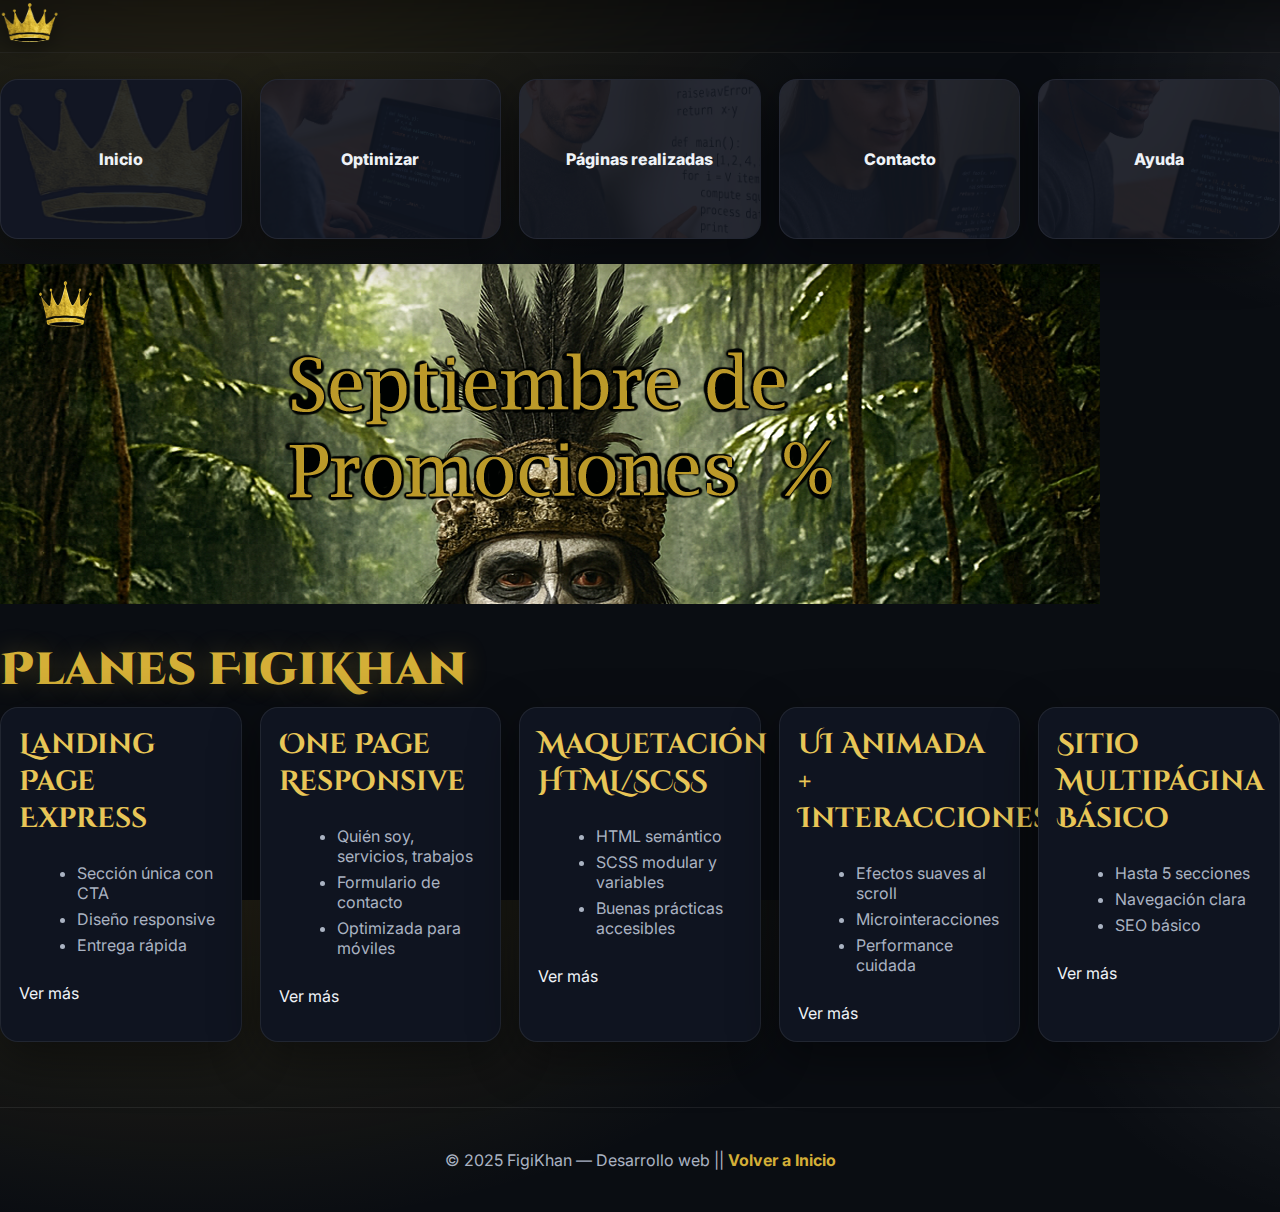
<file: index.html>
<!DOCTYPE html> 
<html lang="es">
<head>
  <meta charset="utf-8" />
  <meta name="viewport" content="width=device-width, initial-scale=1" />
  <title>Mi Sitio</title>
  <link rel="stylesheet" href="./estilos.css">
</head>
<body>
  <!-- Header -->
  <header class="site-header">
    <img src="./imagenes/logopng.png" alt="Logo" class="logo">
  </header> 

  <!-- Main -->
  <main class="main-container">
    <!-- Enlaces tipo tarjetas con imagen -->
    <section class="grid-enlaces">
      <a href="./index.html" class="enlace">
        <span>Inicio</span>
        <img src="./imagenes/logopng.png" alt="Imagen 1" class="img-hover">
      </a>
      <a href="./archivos/mejoras.html" class="enlace">
        <span>Optimizar</span>
        <img src="./imagenes/enlace2.png" alt="Imagen 2" class="img-hover">
      </a>
      <a href="./archivos/pagrealizadas.html" class="enlace">
        <span>Páginas realizadas</span>
        <img src="./imagenes/enlace3.png" alt="Imagen 3" class="img-hover">
      </a>
      <a href="./archivos/contactos.html" class="enlace">
        <span>Contacto</span>
        <img src="./imagenes/enlace4.png" alt="Imagen 4" class="img-hover">
      </a>
      <a href="./archivos/ayuda.html" class="enlace">
        <span>Ayuda</span>
        <img src="./imagenes/enlace5.png" alt="Imagen 5" class="img-hover">
      </a>
    </section>

    <!-- Imagen publicitaria -->
    <div class="promo">
      <img src="./imagenes/publicidad1.png" alt="Promoción Septiembre" class="promo-img">
    </div>

    <!-- PLANES (tarjetas con botón "Ver más") -->
    <section class="planes">
      <h2 class="planes-title">Planes FigiKhan</h2>
      <div class="planes-grid">
        <article class="plan-card">
          <h3>Landing Page Express</h3>
          <ul>
            <li>Sección única con CTA</li>
            <li>Diseño responsive</li>
            <li>Entrega rápida</li>
          </ul>
          <a href="./archivos/pagrealizadas.html" class="btn-vermas">Ver más</a>
        </article>

        <article class="plan-card">
          <h3>One Page Responsive</h3>
          <ul>
            <li>Quién soy, servicios, trabajos</li>
            <li>Formulario de contacto</li>
            <li>Optimizada para móviles</li>
          </ul>
          <a href="./archivos/pagrealizadas.html" class="btn-vermas">Ver más</a>
        </article>

        <article class="plan-card">
          <h3>Maquetación HTML/SCSS</h3>
          <ul>
            <li>HTML semántico</li>
            <li>SCSS modular y variables</li>
            <li>Buenas prácticas accesibles</li>
          </ul>
          <a href="./archivos/pagrealizadas.html" class="btn-vermas">Ver más</a>
        </article>

        <article class="plan-card">
          <h3>UI Animada + Interacciones</h3>
          <ul>
            <li>Efectos suaves al scroll</li>
            <li>Microinteracciones</li>
            <li>Performance cuidada</li>
          </ul>
          <a href="./archivos/pagrealizadas.html" class="btn-vermas">Ver más</a>
        </article>

        <article class="plan-card">
          <h3>Sitio Multipágina Básico</h3>
          <ul>
            <li>Hasta 5 secciones</li>
            <li>Navegación clara</li>
            <li>SEO básico</li>
          </ul>
          <a href="./archivos/pagrealizadas.html" class="btn-vermas">Ver más</a>
        </article>
      </div>
    </section>
  </main>
  
  <footer class="site-footer">
    <p>© 2025 FigiKhan — Desarrollo web || 
       <a href="./index.html" class="volver a Inicio">Volver a Inicio</a>
    </p>
  </footer>
</body>
</html>
</file>
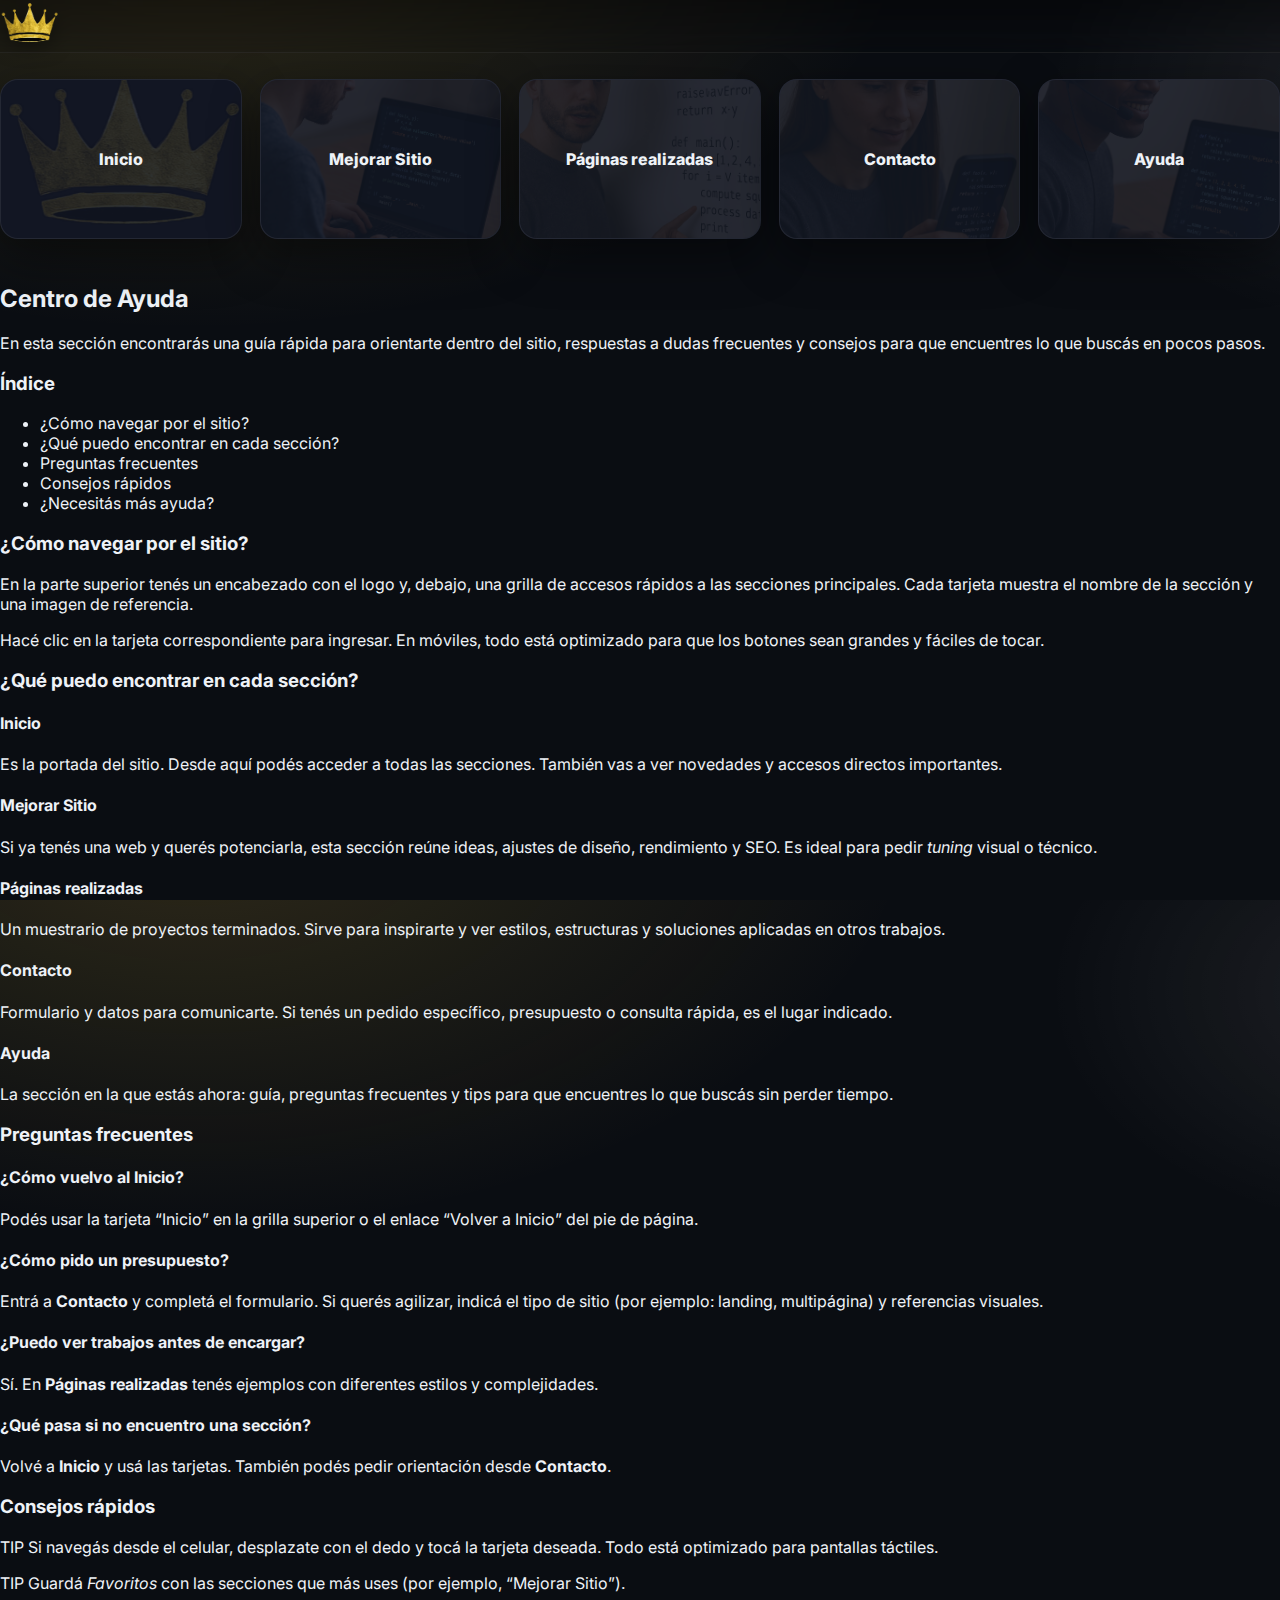
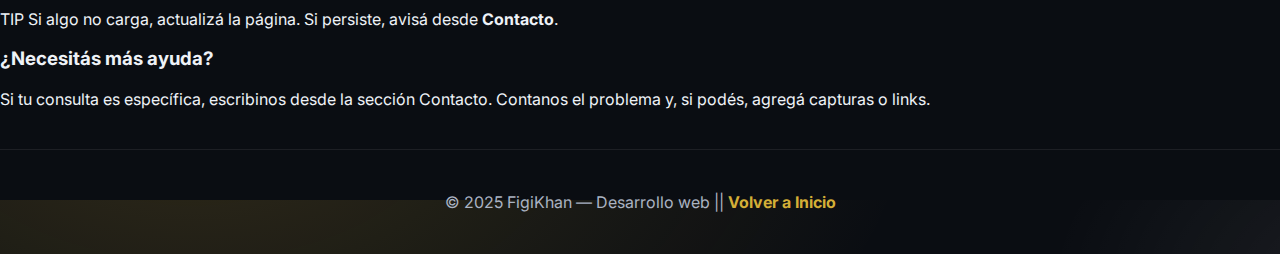
<file: archivos/ayuda.html>
<!DOCTYPE html>
<html lang="es">
<head>
  <meta charset="utf-8" />
  <meta name="viewport" content="width=device-width, initial-scale=1" />
  <title>Mi Sitio - Ayuda</title>
  <link rel="stylesheet" href="/estilos.css">
</head>
<body>
  <!-- Header -->
  <header class="site-header">
    <img src="/imagenes/logopng.png" alt="Logo" class="logo">
  </header>

  <!-- Main -->
  <main class="main-container">
    <!-- Enlaces tipo tarjetas con imagen -->
    <section class="grid-enlaces">
      <a href="/index.html" class="enlace">
        <span>Inicio</span>
        <img src="/imagenes/logopng.png" alt="Imagen 1" class="img-hover">
      </a>
      <a href="/archivos/mejoras.html" class="enlace">
        <span>Mejorar Sitio</span>
        <img src="/imagenes/enlace2.png" alt="Imagen 2" class="img-hover">
      </a>
      <a href="/archivos/pagrealizadas.html" class="enlace">
        <span>Páginas realizadas</span>
        <img src="/imagenes/enlace3.png" alt="Imagen 3" class="img-hover">
      </a>
      <a href="/archivos/contactos.html" class="enlace">
        <span>Contacto</span>
        <img src="/imagenes/enlace4.png" alt="Imagen 4" class="img-hover">
      </a>
      <a href="/archivos/ayuda.html" class="enlace active">
        <span>Ayuda</span>
        <img src="/imagenes/enlace5.png" alt="Imagen 5" class="img-hover">
      </a>
    </section>

    <!-- Sección de Ayuda -->
    <section class="ayuda">
      <header class="ayuda-header">
        <h2>Centro de Ayuda</h2>
        <p>En esta sección encontrarás una guía rápida para orientarte dentro del sitio, respuestas a dudas frecuentes y consejos para que encuentres lo que buscás en pocos pasos.</p>
      </header>

      <!-- Índice -->
      <nav class="toc" aria-label="Índice de ayuda">
        <h3>Índice</h3>
        <ul>
          <li><a href="#como-navegar">¿Cómo navegar por el sitio?</a></li>
          <li><a href="#que-encontrar">¿Qué puedo encontrar en cada sección?</a></li>
          <li><a href="#preguntas-frecuentes">Preguntas frecuentes</a></li>
          <li><a href="#consejos-rapidos">Consejos rápidos</a></li>
          <li><a href="#necesitas-mas-ayuda">¿Necesitás más ayuda?</a></li>
        </ul>
      </nav>

      <article id="como-navegar" class="ayuda-bloque">
        <h3>¿Cómo navegar por el sitio?</h3>
        <p>En la parte superior tenés un encabezado con el logo y, debajo, una grilla de accesos rápidos a las secciones principales. Cada tarjeta muestra el nombre de la sección y una imagen de referencia.</p>
        <p>Hacé clic en la tarjeta correspondiente para ingresar. En móviles, todo está optimizado para que los botones sean grandes y fáciles de tocar.</p>
      </article>

      <article id="que-encontrar" class="ayuda-bloque">
        <h3>¿Qué puedo encontrar en cada sección?</h3>

        <h4>Inicio</h4>
        <p>Es la portada del sitio. Desde aquí podés acceder a todas las secciones. También vas a ver novedades y accesos directos importantes.</p>

        <h4>Mejorar Sitio</h4>
        <p>Si ya tenés una web y querés potenciarla, esta sección reúne ideas, ajustes de diseño, rendimiento y SEO. Es ideal para pedir <em>tuning</em> visual o técnico.</p>

        <h4>Páginas realizadas</h4>
        <p>Un muestrario de proyectos terminados. Sirve para inspirarte y ver estilos, estructuras y soluciones aplicadas en otros trabajos.</p>

        <h4>Contacto</h4>
        <p>Formulario y datos para comunicarte. Si tenés un pedido específico, presupuesto o consulta rápida, es el lugar indicado.</p>

        <h4>Ayuda</h4>
        <p>La sección en la que estás ahora: guía, preguntas frecuentes y tips para que encuentres lo que buscás sin perder tiempo.</p>
      </article>

      <article id="preguntas-frecuentes" class="ayuda-bloque">
        <h3>Preguntas frecuentes</h3>

        <h4>¿Cómo vuelvo al Inicio?</h4>
        <p>Podés usar la tarjeta “Inicio” en la grilla superior o el enlace “Volver a Inicio” del pie de página.</p>

        <h4>¿Cómo pido un presupuesto?</h4>
        <p>Entrá a <strong>Contacto</strong> y completá el formulario. Si querés agilizar, indicá el tipo de sitio (por ejemplo: landing, multipágina) y referencias visuales.</p>

        <h4>¿Puedo ver trabajos antes de encargar?</h4>
        <p>Sí. En <strong>Páginas realizadas</strong> tenés ejemplos con diferentes estilos y complejidades.</p>

        <h4>¿Qué pasa si no encuentro una sección?</h4>
        <p>Volvé a <strong>Inicio</strong> y usá las tarjetas. También podés pedir orientación desde <strong>Contacto</strong>.</p>
      </article>

      <article id="consejos-rapidos" class="ayuda-bloque">
        <h3>Consejos rápidos</h3>
        <p class="tip"><span class="badge">TIP</span> Si navegás desde el celular, desplazate con el dedo y tocá la tarjeta deseada. Todo está optimizado para pantallas táctiles.</p>
        <p class="tip"><span class="badge">TIP</span> Guardá <em>Favoritos</em> con las secciones que más uses (por ejemplo, “Mejorar Sitio”).</p>
        <p class="tip"><span class="badge">TIP</span> Si algo no carga, actualizá la página. Si persiste, avisá desde <strong>Contacto</strong>.</p>
      </article>

      <article id="necesitas-mas-ayuda" class="ayuda-bloque">
        <h3>¿Necesitás más ayuda?</h3>
        <p>Si tu consulta es específica, escribinos desde la sección <a href="/archivos/contactos.html">Contacto</a>. Contanos el problema y, si podés, agregá capturas o links.</p>
      </article>
    </section>
  </main>

  <!-- Footer -->
  <footer class="site-footer">
    <p>© 2025 FigiKhan — Desarrollo web ||
      <a href="/index.html" class="volver">Volver a Inicio</a>
    </p>
  </footer>
</body>
</html>
</file>
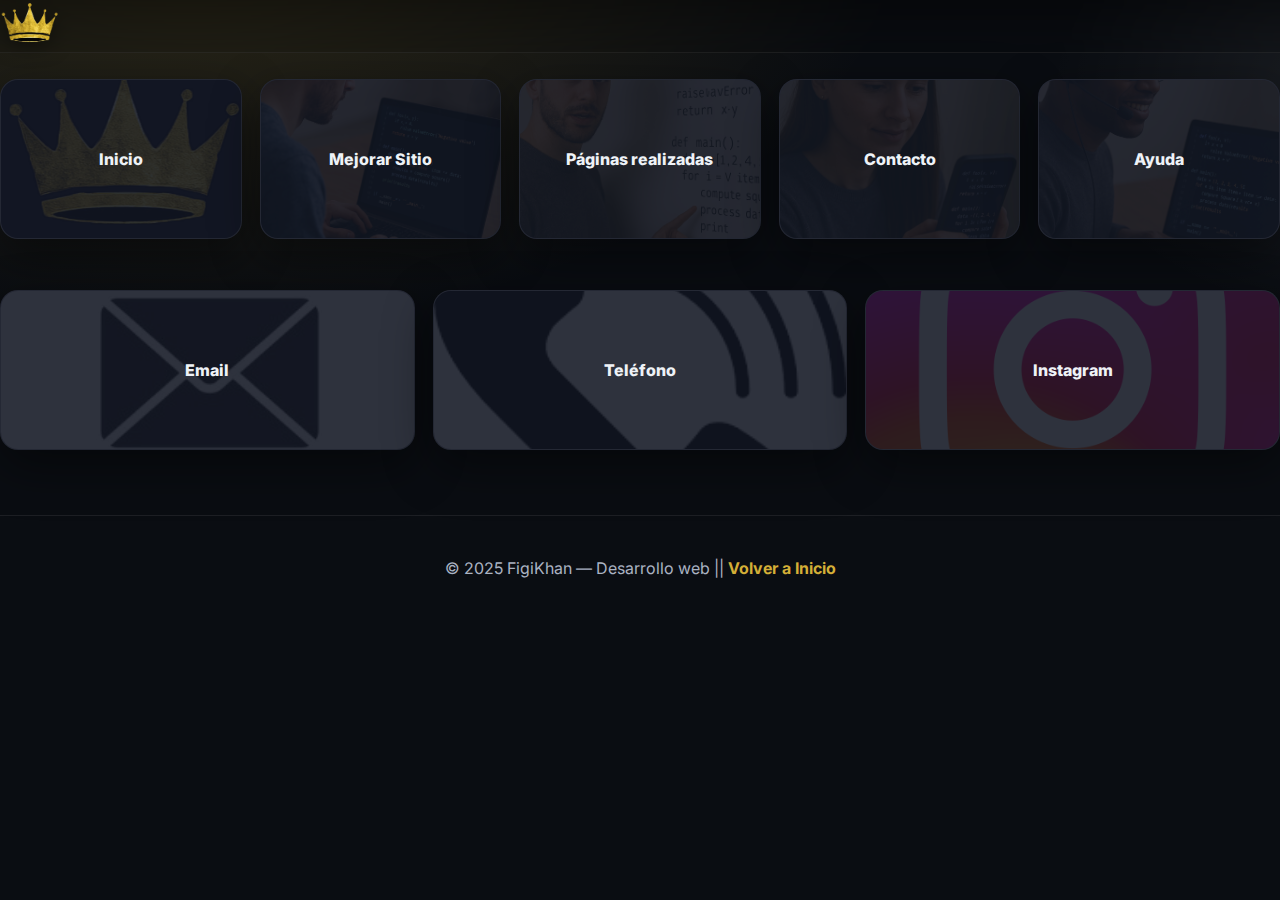
<file: archivos/contactos.html>
<!DOCTYPE html>
<html lang="es">
<head>
  <meta charset="utf-8" />
  <meta name="viewport" content="width=device-width, initial-scale=1" />
  <title>Contacto • Mi Sitio</title>
  <link rel="stylesheet" href="../estilos.css">
</head>
<body>
  <!-- Header -->
  <header class="site-header">
    <img src="../imagenes/logopng.png" alt="Logo" class="logo">
  </header>

  <!-- Main -->
  <main class="main-container">

    <!-- Navegación rápida (usa tu grid/enlace existente) -->
    <section class="grid-enlaces" aria-label="Accesos rápidos">
      <a href="../index.html" class="enlace">
        <span>Inicio</span>
        <img src="../imagenes/logopng.png" alt="Inicio" class="img-hover">
      </a>
      <a href="./mejoras.html" class="enlace">
        <span>Mejorar Sitio</span>
        <img src="../imagenes/enlace2.png" alt="Mejoras" class="img-hover">
      </a>
      <a href="./pagrealizadas.html" class="enlace">
        <span>Páginas realizadas</span>
        <img src="../imagenes/enlace3.png" alt="Trabajos" class="img-hover">
      </a>
      <a href="./contactos.html" class="enlace">
        <span>Contacto</span>
        <img src="../imagenes/enlace4.png" alt="Contacto" class="img-hover">
      </a>
      <a href="./ayuda.html" class="enlace">
        <span>Ayuda</span>
        <img src="../imagenes/enlace5.png" alt="Ayuda" class="img-hover">
      </a>
    </section>

    <!-- Datos de contacto en tarjetas (reutiliza tu estilo de .enlace) -->
    <section class="grid-enlaces" aria-label="Datos de contacto">
      <a class="enlace" href="fedelfigini@gmail.com">
        <span>Email</span>
        <img src="../imagenes/email.jpg" alt="Email" class="img-hover">
      </a>
      <a class="enlace" href="tel:+5491141999497">
        <span>Teléfono</span>
        <img src="../imagenes/telefono.png" alt="Teléfono" class="img-hover">
      </a>
      <a class="enlace" href="https://www.instagram.com/figi_khan/" target="_blank" rel="noopener">
        <span>Instagram</span>
        <img src="../imagenes/instagram.png" alt="Instagram" class="img-hover">
      </a>
    </section>
  </main>
  <footer class="site-footer">
    <p>© 2025 FigiKhan — Desarrollo web || <a href="../index.html" class="volver a Inicio">Volver a Inicio</a></p>
  </footer>
</body>
</html>
</file>
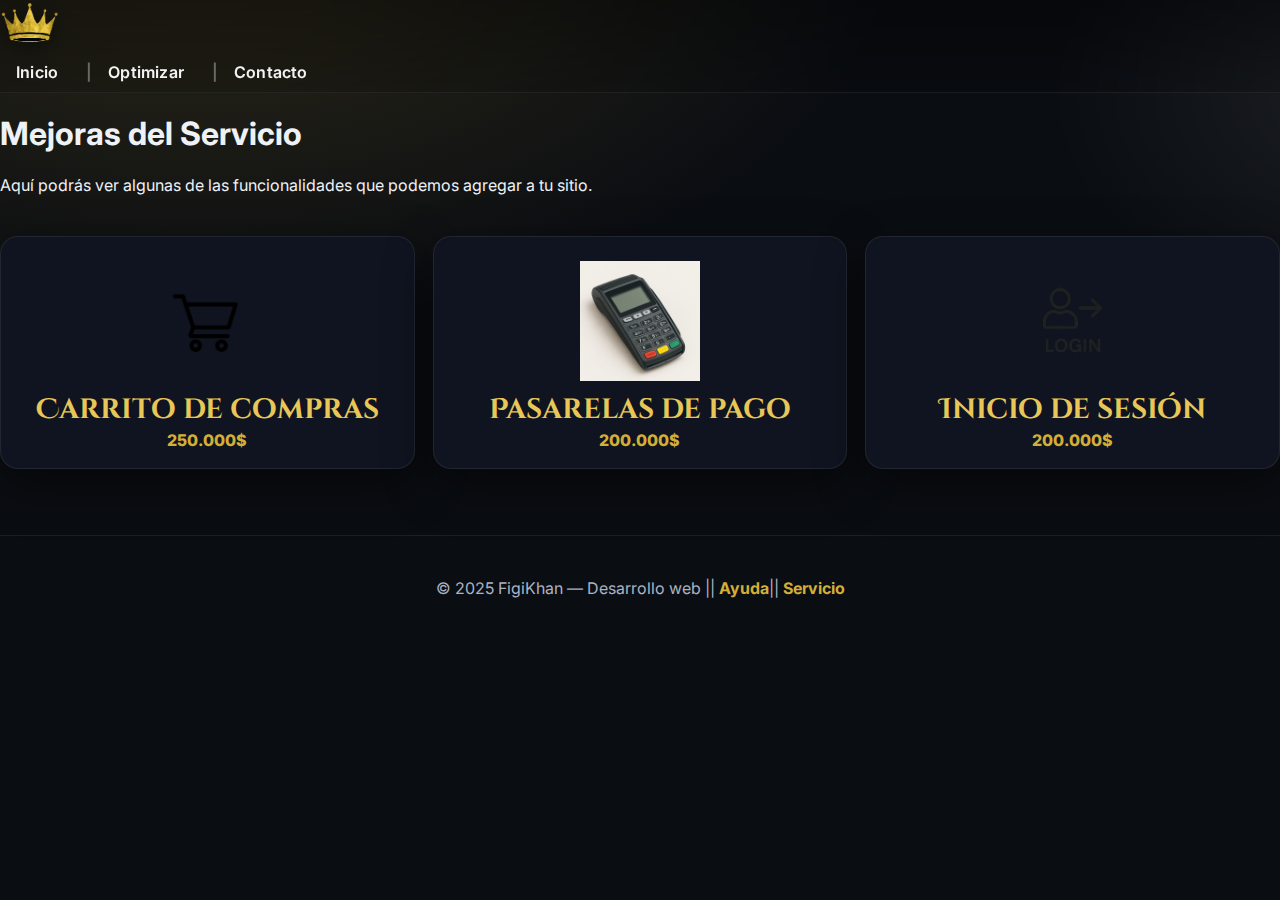
<file: archivos/mejoras.html>
<!DOCTYPE html>
<html lang="es">
<head>
  <meta charset="utf-8" />
  <meta name="viewport" content="width=device-width, initial-scale=1" />

  <title>Optimizar Sitio • Funcionalidades y precios | FigiKhan</title>
  <meta name="description" content="Mejoras para tu web: carrito de compras, pasarelas de pago e inicio de sesión. Precios en ARS y consultoría técnica." />
  <meta name="robots" content="index, follow" />
  <meta name="theme-color" content="#0a0d12" />

  <link rel="canonical" href="https://federicoleonelfigini.github.io/TU_REPO/archivos/mejoras.html" />

  <!-- OG/Twitter -->
  <meta property="og:type" content="website" />
  <meta property="og:title" content="Mejorar Sitio • Funcionalidades y precios" />
  <meta property="og:description" content="Agregá carrito, pagos e inicio de sesión. Diseño y desarrollo con foco en conversión y performance." />
  <meta property="og:url" content="https://federicoleonelfigini.github.io/TU_REPO/archivos/mejoras.html" />
  <meta property="og:image" content="https://federicoleonelfigini.github.io/TU_REPO/imagenes/pagos.png" />
  <meta name="twitter:card" content="summary_large_image" />

  <link rel="icon" href="../imagenes/logopng.png" />
  <link rel="stylesheet" href="../estilos.css" />

  <!-- JSON-LD: Breadcrumb + ItemList de mejoras -->
  <script type="application/ld+json">
  {
    "@context":"https://schema.org",
    "@graph":[
      {
        "@type":"BreadcrumbList",
        "itemListElement":[
          {"@type":"ListItem","position":1,"name":"Inicio","item":"https://federicoleonelfigini.github.io/TU_REPO/"},
          {"@type":"ListItem","position":2,"name":"Mejorar Sitio","item":"https://federicoleonelfigini.github.io/TU_REPO/archivos/mejoras.html"}
        ]
      },
      {
        "@type":"ItemList",
        "name":"Mejoras",
        "itemListElement":[
          {"@type":"Service","position":1,"name":"Carrito de compras","offers":{"@type":"Offer","price":"250000","priceCurrency":"ARS"}},
          {"@type":"Service","position":2,"name":"Pasarelas de pago","offers":{"@type":"Offer","price":"200000","priceCurrency":"ARS"}},
          {"@type":"Service","position":3,"name":"Inicio de sesión","offers":{"@type":"Offer","price":"200000","priceCurrency":"ARS"}}
        ]
      }
    ]
  }
  </script>
</head>

<body>
 <header class="site-header">
  <img src="../imagenes/logopng.png" alt="Logo" class="logo">
  <nav class="nav-links">
    <a href="../index.html">Inicio</a>
    <a href="./mejoras.html">Optimizar</a>
    <a href="./contactos.html">Contacto</a>
  </nav>
</header>



    <!-- Presentación -->
    <section class="presentacion">
      <h1>Mejoras del Servicio</h1>
      <p>Aquí podrás ver algunas de las funcionalidades que podemos agregar a tu sitio.</p>
    </section>

    <!-- Tarjetas de mejoras -->
    <section class="tarjetas-mejoras">
      <div class="tarjeta">
        <img src="../imagenes/carrito.png" alt="Carrito de compras">
        <h3>Carrito de compras</h3>
        <p>250.000$</p>
      </div>
      <div class="tarjeta">
        <img src="../imagenes/pagos.png" alt="Pasarelas de pago">
        <h3>Pasarelas de pago</h3>
        <p>200.000$</p>
      </div>
      <div class="tarjeta">
        <img src="../imagenes/login.png" alt="Inicio de sesión">
        <h3>Inicio de sesión</h3>
        <p>200.000$</p>
      </div>
    </section>

  </main>
  <footer class="site-footer">
    <p>© 2025 FigiKhan — Desarrollo web || <a href="../archivos/ayuda.html">Ayuda</a>||
    <a href="../archivos/pagrealizadas.html">Servicio</a></p>
  </footer>
</body>
</html>
</file>
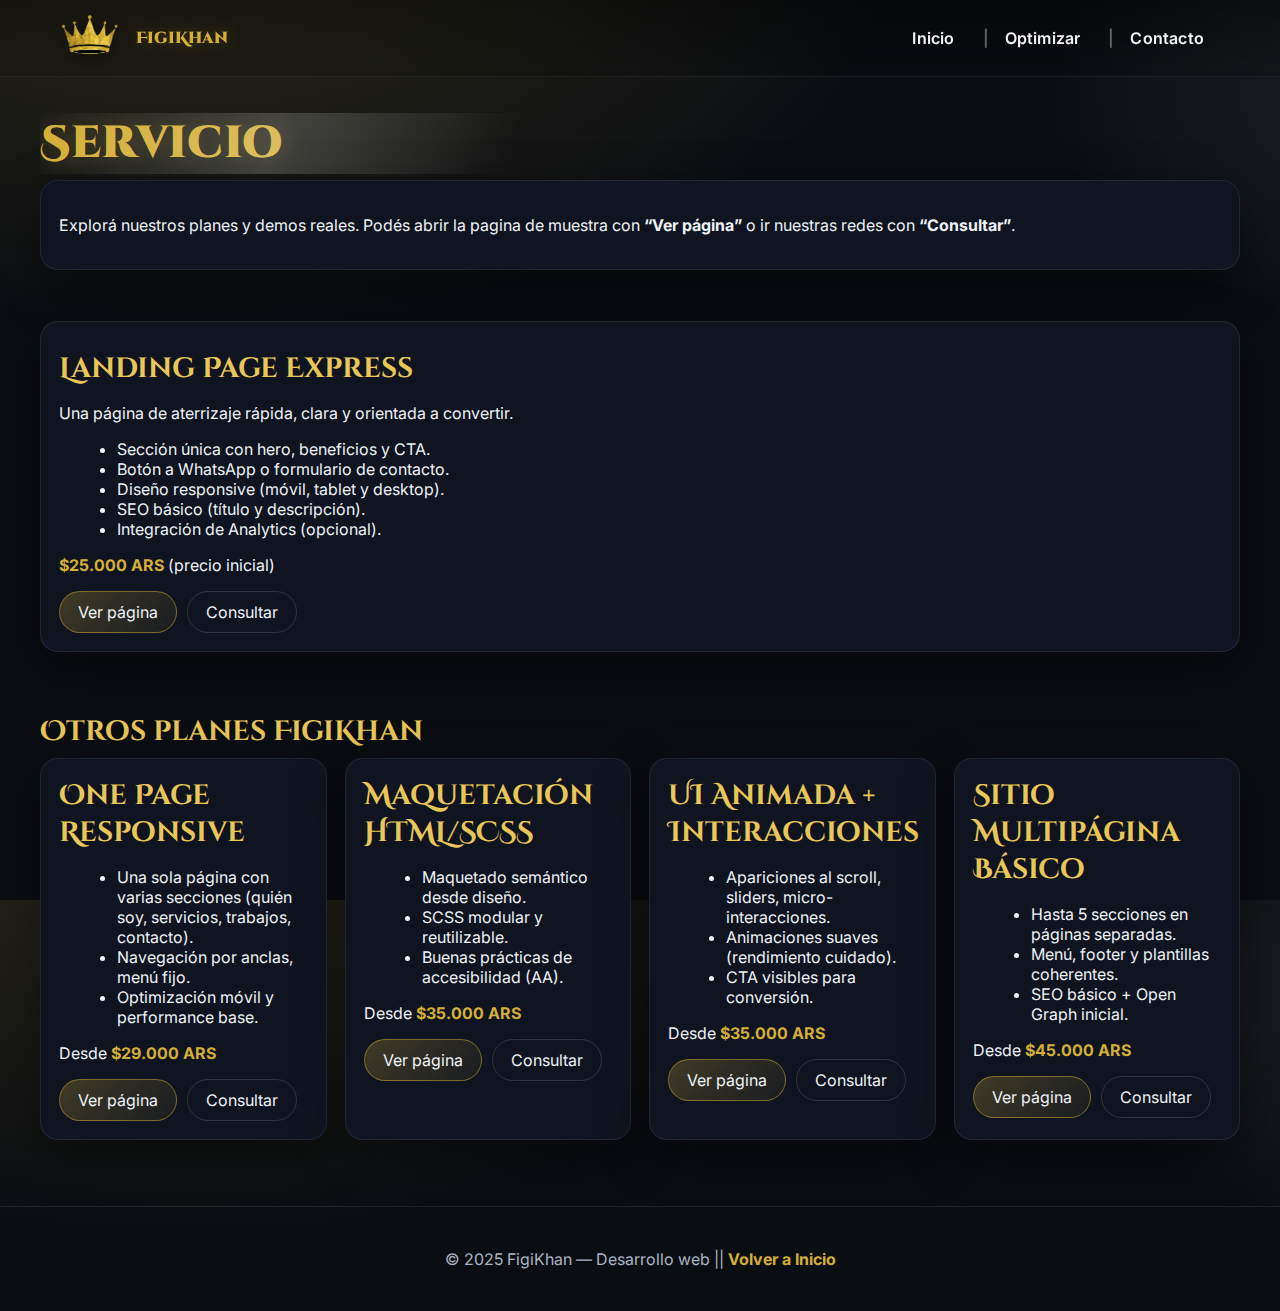
<file: archivos/pagrealizadas.html>
<!DOCTYPE html>
<html lang="es">
<head>
  <meta charset="utf-8" />
  <meta name="viewport" content="width=device-width, initial-scale=1" />

  <title>Servicio • FigiKhan</title>
  <meta name="description" content="Galería de trabajos y demos reales: Landing Page Express, One Page, UI Animada y Sitio Multipágina. Precios base y links a ver página." />
  <link rel="canonical" href="https://BASE_URL/archivos/pagrealizadas.html" />

  <link rel="icon" type="image/png" href="../imagenes/logopng.png" />
  <meta name="theme-color" content="#0a0d12" />

  <meta property="og:locale" content="es_AR" />
  <meta property="og:type" content="website" />
  <meta property="og:title" content="Páginas realizadas • FigiKhan" />
  <meta property="og:description" content="Demos reales y precios base de nuestros planes." />
  <meta property="og:url" content="https://BASE_URL/archivos/pagrealizadas.html" />
  <meta property="og:image" content="https://BASE_URL/imagenes/publicidad1.png" />

  <meta name="twitter:card" content="summary_large_image" />
  <meta name="twitter:title" content="Páginas realizadas • FigiKhan" />
  <meta name="twitter:description" content="Demos reales y precios base de nuestros planes." />
  <meta name="twitter:image" content="https://BASE_URL/imagenes/publicidad1.png" />

  <link rel="preconnect" href="https://fonts.googleapis.com" crossorigin />
  <link rel="preconnect" href="https://fonts.gstatic.com" crossorigin />
  <link href="https://fonts.googleapis.com/css2?family=Cinzel+Decorative:wght@400;700;900&family=Inter:wght@400;600;800&display=swap" rel="stylesheet">

  <link rel="stylesheet" href="../estilos.css">

  <!-- ItemList de planes + Breadcrumbs (JSON-LD) -->
  <script type="application/ld+json">
  {
    "@context":"https://schema.org",
    "@type":"ItemList",
    "name":"Planes FigiKhan",
    "itemListElement":[
      { "@type":"ListItem","position":1,"name":"Landing Page Express","url":"https://federicoleonelfigini.github.io/LandingPageExpress/" },
      { "@type":"ListItem","position":2,"name":"One Page Responsive","url":"https://federicoleonelfigini.github.io/Onepagee/" },
      { "@type":"ListItem","position":3,"name":"Maquetación HTML/SCSS","url":"https://federicoleonelfigini.github.io/maquetacion/" },
      { "@type":"ListItem","position":4,"name":"UI Animada + Interacciones","url":"https://federicoleonelfigini.github.io/uianimada/" },
      { "@type":"ListItem","position":5,"name":"Sitio Multipágina Básico","url":"https://federicoleonelfigini.github.io/multipagina/" }
    ]
  }
  </script>

  <script type="application/ld+json">
  {
    "@context":"https://schema.org",
    "@type":"BreadcrumbList",
    "itemListElement":[
      {"@type":"ListItem","position":1,"name":"Inicio","item":"https://BASE_URL/index.html"},
      {"@type":"ListItem","position":2,"name":"Páginas realizadas","item":"https://BASE_URL/archivos/pagrealizadas.html"}
    ]
  }
  </script>
</head>

<body>
  <!-- Header -->
  <header class="site-header">
    <div class="navbar container">
      <img src="../imagenes/logopng.png" alt="FigiKhan" class="logo" />
      <a href="../index.html" class="brand" aria-label="FigiKhan">FigiKhan</a>
      <nav class="nav-links">
        <a href="../index.html">Inicio</a>
        <a href="./mejoras.html">Optimizar</a>
        <a href="./contactos.html">Contacto</a>
      
      </nav>
    </div>
  </header>

  <main>
    <!-- Intro -->
    <section class="section container">
      <h1 class="title-xl shimmer">Servicio</h1>
      <div class="card">
        <p class="muted">
          Explorá nuestros planes y demos reales. Podés abrir la pagina de muestra con
          <strong>“Ver página”</strong> o ir nuestras redes con <strong>“Consultar”</strong>.
        </p>
      </div>
    </section>

    <!-- Plan principal (estilo card general) -->
    <section class="section container">
      <div class="card">
        <h2 class="title-md">Landing Page Express</h2>
        <p class="muted">Una página de aterrizaje rápida, clara y orientada a convertir.</p>

        <ul class="muted" style="margin-left:18px">
          <li>Sección única con hero, beneficios y CTA.</li>
          <li>Botón a WhatsApp o formulario de contacto.</li>
          <li>Diseño responsive (móvil, tablet y desktop).</li>
          <li>SEO básico (título y descripción).</li>
          <li>Integración de Analytics (opcional).</li>
        </ul>

        <p style="margin:.2rem 0 1rem 0"><strong style="color:#d4af37">$25.000 ARS</strong> (precio inicial)</p>

        <div style="display:flex;gap:10px;flex-wrap:wrap">
          <a href="https://federicoleonelfigini.github.io/LandingPageExpress/" class="btn btn-primary">Ver página</a>
          <a href="./contactos.html" class="btn btn-ghost">Consultar</a>
        </div>
      </div>
    </section>

    <!-- Otros planes en grilla (cards + grid) -->
    <section class="section container">
      <h2 class="title-md">Otros planes FigiKhan</h2>

      <div class="grid cols-auto">
        <!-- One Page Responsive -->
        <article class="card">
          <header style="display:flex;justify-content:space-between;align-items:center;gap:8px">
            <h3 class="title-md" style="margin:0">One Page Responsive</h3>
            <span class="muted"></span>
          </header>
          <ul class="muted" style="margin-left:18px">
            <li>Una sola página con varias secciones (quién soy, servicios, trabajos, contacto).</li>
            <li>Navegación por anclas, menú fijo.</li>
            <li>Optimización móvil y performance base.</li>
          </ul>
          <p class="muted" style="margin:.2rem 0 1rem 0">Desde <strong style="color:#d4af37">$29.000 ARS</strong></p>
          <div style="display:flex;gap:10px;flex-wrap:wrap">
            <a href="https://federicoleonelfigini.github.io/Onepagee/" class="btn btn-primary">Ver página</a>
            <a href="./contactos.html" class="btn btn-ghost">Consultar</a>
          </div>
        </article>

        <!-- Maquetación HTML/SCSS -->
        <article class="card">
          <header style="display:flex;justify-content:space-between;align-items:center;gap:8px">
            <h3 class="title-md" style="margin:0">Maquetación HTML/SCSS</h3>
            <span class="muted"></span>
          </header>
          <ul class="muted" style="margin-left:18px">
            <li>Maquetado semántico desde diseño.</li>
            <li>SCSS modular y reutilizable.</li>
            <li>Buenas prácticas de accesibilidad (AA).</li>
          </ul>
          <p class="muted" style="margin:.2rem 0 1rem 0">Desde <strong style="color:#d4af37">$35.000 ARS</strong></p>
          <div style="display:flex;gap:10px;flex-wrap:wrap">
            <a href="https://federicoleonelfigini.github.io/maquetacion/" class="btn btn-primary">Ver página</a>
            <a href="./contactos.html" class="btn btn-ghost">Consultar</a>
          </div>
        </article>

        <!-- UI Animada + Interacciones -->
        <article class="card">
          <header style="display:flex;justify-content:space-between;align-items:center;gap:8px">
            <h3 class="title-md" style="margin:0">UI Animada + Interacciones</h3>
            <span class="muted"></span>
          </header>
          <ul class="muted" style="margin-left:18px">
            <li>Apariciones al scroll, sliders, micro-interacciones.</li>
            <li>Animaciones suaves (rendimiento cuidado).</li>
            <li>CTA visibles para conversión.</li>
          </ul>
          <p class="muted" style="margin:.2rem 0 1rem 0">Desde <strong style="color:#d4af37">$35.000 ARS</strong></p>
          <div style="display:flex;gap:10px;flex-wrap:wrap">
            <a href="https://federicoleonelfigini.github.io/uianimada/" class="btn btn-primary">Ver página</a>
            <a href="./contactos.html" class="btn btn-ghost">Consultar</a>
          </div>
        </article>

        <!-- Sitio Multipágina Básico -->
        <article class="card">
          <header style="display:flex;justify-content:space-between;align-items:center;gap:8px">
            <h3 class="title-md" style="margin:0">Sitio Multipágina Básico</h3>
            <span class="muted"></span>
          </header>
          <ul class="muted" style="margin-left:18px">
            <li>Hasta 5 secciones en páginas separadas.</li>
            <li>Menú, footer y plantillas coherentes.</li>
            <li>SEO básico + Open Graph inicial.</li>
          </ul>
          <p class="muted" style="margin:.2rem 0 1rem 0">Desde <strong style="color:#d4af37">$45.000 ARS</strong></p>
          <div style="display:flex;gap:10px;flex-wrap:wrap">
            <a href="https://federicoleonelfigini.github.io/multipagina/" class="btn btn-primary">Ver página</a>
            <a href="./contactos.html" class="btn btn-ghost">Consultar</a>
          </div>
        </article>
      </div>
    </section>
  </main>

  <footer class="site-footer">
    <p>© 2025 FigiKhan — Desarrollo web || <a href="../index.html">Volver a Inicio</a></p>
  </footer>
</body>
</html>
</file>
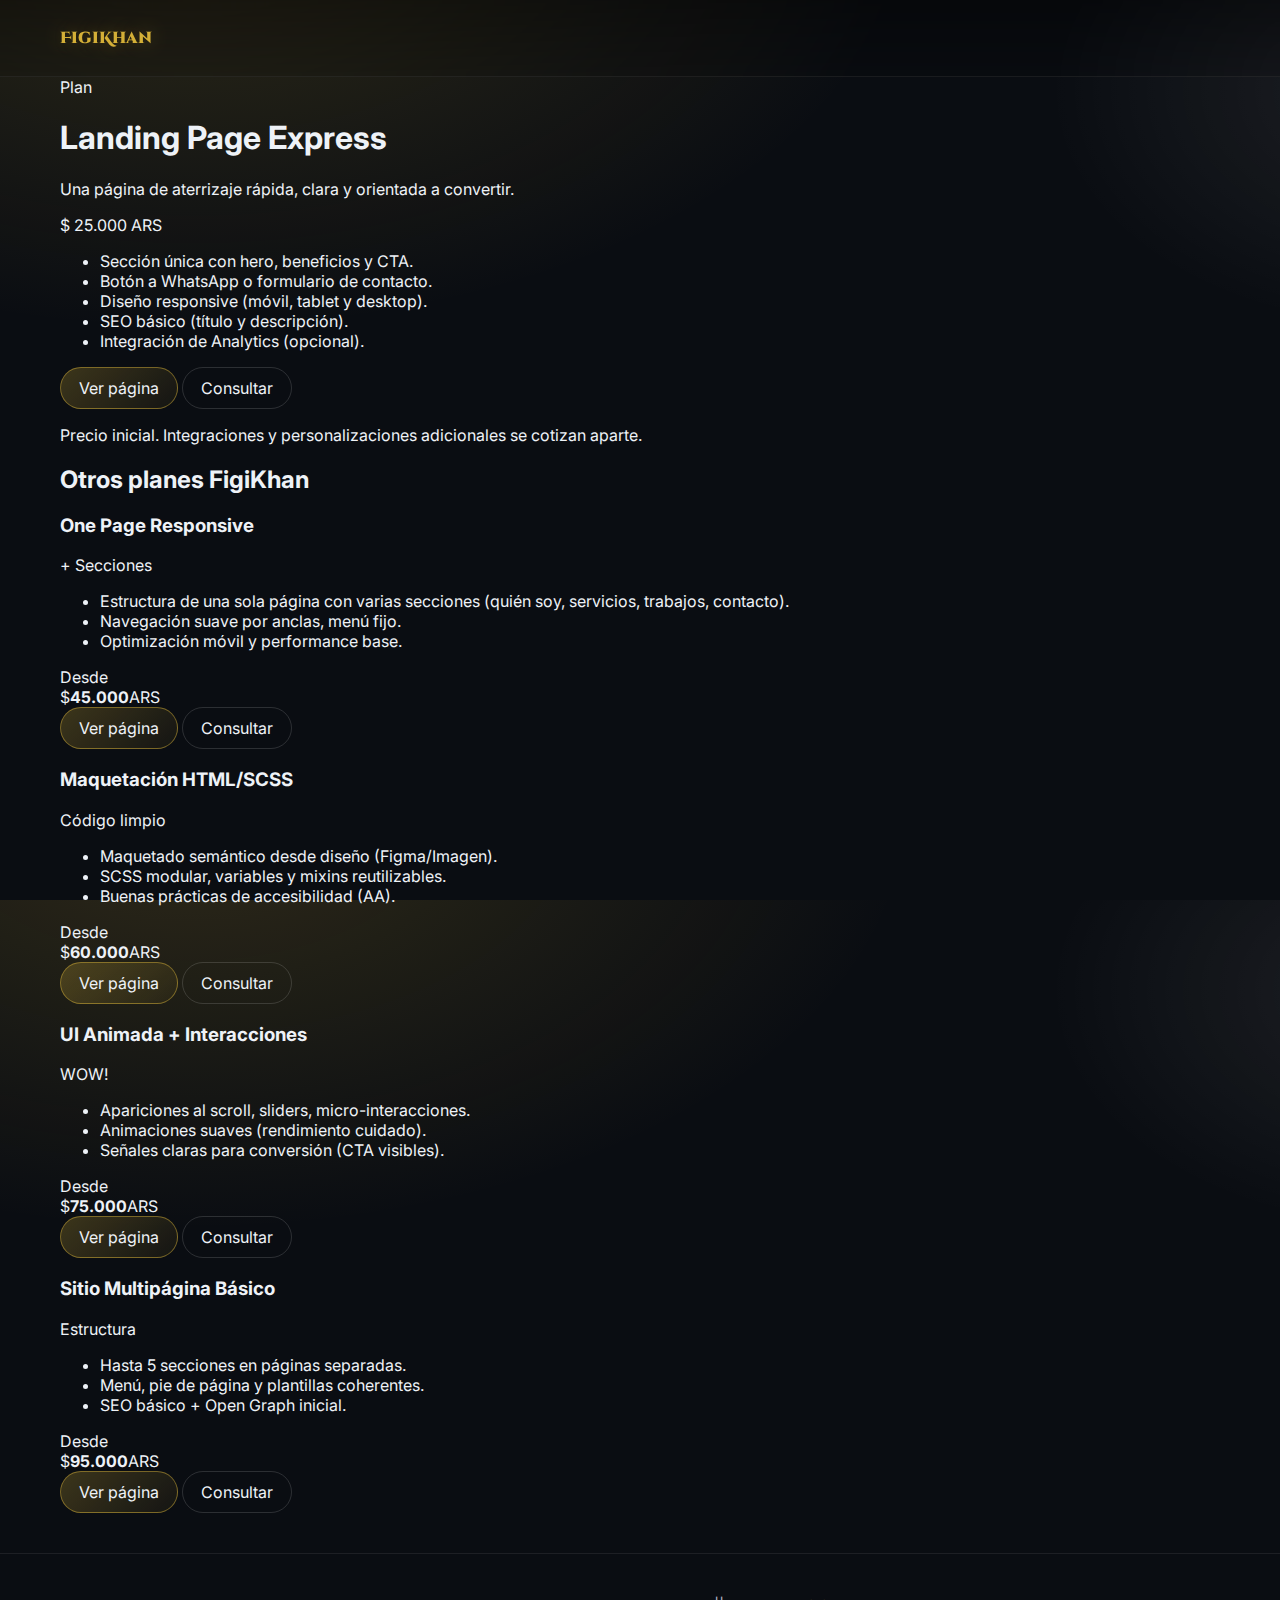
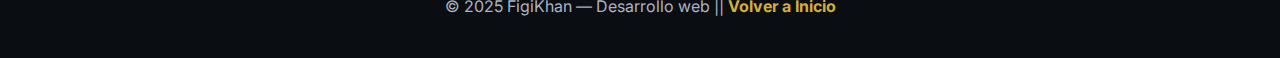
<file: archivos/plan1.html>
<!DOCTYPE html>
<html lang="es">
<head>
  <meta charset="utf-8" />
  <meta name="viewport" content="width=device-width, initial-scale=1" />
  <title>FigiKhan • Landing Page Express</title>
  <meta name="description" content="Plan Landing Page Express de FigiKhan: una página rápida, clara y orientada a convertir.">
  <link rel="stylesheet" href="/estilos.css" />
</head>
<body>
  <!-- Header -->
  <header class="site-header">
    <nav class="navbar container">
      <a href="/index.html" class="brand" aria-label="FigiKhan">FigiKhan</a>
    </nav>
  </header>

  <!-- Main -->
  <main class="container">
    <!-- Plan principal -->
    <section class="plan-card" aria-labelledby="plan-title">
      <span class="badge">Plan</span>
      <h1 id="plan-title" class="title">Landing Page Express</h1>
      <p class="subtitle">Una página de aterrizaje rápida, clara y orientada a convertir.</p>

      <div class="price" aria-label="Precio $25.000 ARS">
        <span class="currency">$</span>
        <span class="amount">25.000</span>
        <span class="suffix">ARS</span>
      </div>

      <ul class="features">
        <li>Sección única con hero, beneficios y CTA.</li>
        <li>Botón a WhatsApp o formulario de contacto.</li>
        <li>Diseño responsive (móvil, tablet y desktop).</li>
        <li>SEO básico (título y descripción).</li>
        <li>Integración de Analytics (opcional).</li>
      </ul>

      <div class="actions">
        <a href="index.html" class="btn btn-primary">Ver página</a>
        <a href="/archivos/contactos.html" class="btn btn-ghost">Consultar</a>
      </div>

      <p class="note">Precio inicial. Integraciones y personalizaciones adicionales se cotizan aparte.</p>
    </section>

    <!-- Otros planes (GRID + FLEXBOX) -->
    <section class="otros-planes">
      <h2 class="title-sm">Otros planes FigiKhan</h2>

      <div class="plans-grid">
        <!-- One Page Responsive -->
        <article class="plan-mini">
          <header class="mini-head">
            <h3 class="mini-title">One Page Responsive</h3>
            <span class="mini-badge">+ Secciones</span>
          </header>

          <ul class="mini-list">
            <li>Estructura de una sola página con varias secciones (quién soy, servicios, trabajos, contacto).</li>
            <li>Navegación suave por anclas, menú fijo.</li>
            <li>Optimización móvil y performance base.</li>
          </ul>

          <div class="mini-price-row">
            <span class="mini-price-label">Desde</span>
            <div class="mini-price">
              <span>$</span><strong>45.000</strong><span>ARS</span>
            </div>
          </div>

          <div class="mini-actions">
            <a href="one-page.html" class="btn btn-primary">Ver página</a>
            <a href="/archivos/contactos.html" class="btn btn-ghost">Consultar</a>
          </div>
        </article>

        <!-- Maquetación HTML/SCSS -->
        <article class="plan-mini">
          <header class="mini-head">
            <h3 class="mini-title">Maquetación HTML/SCSS</h3>
            <span class="mini-badge">Código limpio</span>
          </header>

          <ul class="mini-list">
            <li>Maquetado semántico desde diseño (Figma/Imagen).</li>
            <li>SCSS modular, variables y mixins reutilizables.</li>
            <li>Buenas prácticas de accesibilidad (AA).</li>
          </ul>

          <div class="mini-price-row">
            <span class="mini-price-label">Desde</span>
            <div class="mini-price">
              <span>$</span><strong>60.000</strong><span>ARS</span>
            </div>
          </div>

          <div class="mini-actions">
            <a href="maquetacion.html" class="btn btn-primary">Ver página</a>
            <a href="/archivos/contactos.html" class="btn btn-ghost">Consultar</a>
          </div>
        </article>

        <!-- UI Animada + Interacciones -->
        <article class="plan-mini">
          <header class="mini-head">
            <h3 class="mini-title">UI Animada + Interacciones</h3>
            <span class="mini-badge">WOW!</span>
          </header>

          <ul class="mini-list">
            <li>Apariciones al scroll, sliders, micro-interacciones.</li>
            <li>Animaciones suaves (rendimiento cuidado).</li>
            <li>Señales claras para conversión (CTA visibles).</li>
          </ul>

          <div class="mini-price-row">
            <span class="mini-price-label">Desde</span>
            <div class="mini-price">
              <span>$</span><strong>75.000</strong><span>ARS</span>
            </div>
          </div>

          <div class="mini-actions">
            <a href="ui-animada.html" class="btn btn-primary">Ver página</a>
            <a href="/archivos/contactos.html" class="btn btn-ghost">Consultar</a>
          </div>
        </article>

        <!-- Sitio Multipágina Básico -->
        <article class="plan-mini">
          <header class="mini-head">
            <h3 class="mini-title">Sitio Multipágina Básico</h3>
            <span class="mini-badge">Estructura</span>
          </header>

          <ul class="mini-list">
            <li>Hasta 5 secciones en páginas separadas.</li>
            <li>Menú, pie de página y plantillas coherentes.</li>
            <li>SEO básico + Open Graph inicial.</li>
          </ul>

          <div class="mini-price-row">
            <span class="mini-price-label">Desde</span>
            <div class="mini-price">
              <span>$</span><strong>95.000</strong><span>ARS</span>
            </div>
          </div>

          <div class="mini-actions">
            <a href="multipagina.html" class="btn btn-primary">Ver página</a>
            <a href="/archivos/contactos.html" class="btn btn-ghost">Consultar</a>
          </div>
        </article>
      </div>
    </section>
  </main>

  <footer class="site-footer">
    <p>© 2025 FigiKhan — Desarrollo web || <a href="/index.html" class="volver a Inicio">Volver a Inicio</a></p>
  </footer>
</body>
</html>
</file>
<file: estilos.css>
@import"https://fonts.googleapis.com/css2?family=Cinzel+Decorative:wght@400;700;900&family=Inter:wght@400;600;800&display=swap";*{box-sizing:border-box}html,body{height:100%}body{margin:0;color:#eef2f7;font-family:"Inter",system-ui,-apple-system,Segoe UI,Roboto,Arial,sans-serif;background:radial-gradient(1200px 700px at 15% -10%, rgba(212, 175, 55, 0.18), transparent 60%),radial-gradient(900px 600px at 110% 10%, rgba(255, 255, 255, 0.08), transparent 40%),#0a0d12}img{max-width:100%;display:block}a{color:inherit;text-decoration:none}.container{max-width:1200px;margin:0 auto;padding:0 20px}.section,.grid-enlaces,.tarjetas-mejoras,.planes{padding:clamp(20px,2vw,36px) 0}.title-xl,.planes .planes-title{font-family:"Cinzel Decorative",serif;font-weight:900;font-size:clamp(1.8rem,1.2rem + 2vw,2.8rem);letter-spacing:.6px;color:#d4af37;text-shadow:0 0 24px rgba(212,175,55,.28);margin:10px 0 6px}.title-md,.tarjetas-mejoras .tarjeta h3,.planes .plan-card h3{font-family:"Cinzel Decorative",serif;font-weight:700;font-size:clamp(1.2rem,1rem + .9vw,1.8rem);color:#e8c657;margin:10px 0 8px}.site-header{position:sticky;top:0;z-index:50;background:linear-gradient(180deg, rgba(0, 0, 0, 0.38), rgba(0, 0, 0, 0.12));backdrop-filter:blur(8px);-webkit-backdrop-filter:blur(8px);border-bottom:1px solid hsla(0,0%,100%,.08)}.navbar{min-height:76px;display:flex;align-items:center;gap:18px;position:relative}.logo{height:52px;width:auto;filter:drop-shadow(0 3px 10px rgba(0, 0, 0, 0.5))}.brand{font-family:"Cinzel Decorative",serif;font-weight:900;color:#d4af37;text-shadow:0 0 18px rgba(212,175,55,.35)}.nav-links{margin-left:auto;display:flex;flex-wrap:wrap;align-items:center;gap:0}.nav-links a{display:inline-flex;align-items:center;padding:10px 16px;font-weight:600;letter-spacing:.2px;color:hsla(0,0%,100%,.95);transition:color .25s ease,transform .2s ease,text-shadow .25s ease}.nav-links a:hover{color:#d4af37;transform:translateY(-1px);text-shadow:0 0 14px rgba(212,175,55,.45)}.nav-links a+a{position:relative;margin-left:12px;padding-left:22px}.nav-links a+a::before{content:"|";position:absolute;left:0;top:50%;transform:translateY(-50%);color:hsla(0,0%,100%,.35)}.btn,.btn-ghost,.btn-primary{display:inline-flex;align-items:center;justify-content:center;gap:8px;padding:10px 18px;border-radius:999px;cursor:pointer;border:1px solid hsla(0,0%,100%,.14);background:rgba(0,0,0,0);color:#eef2f7;transition:transform .15s ease,background .25s ease,border-color .25s ease,box-shadow .25s ease}.btn:hover,.btn-ghost:hover,.btn-primary:hover{transform:translateY(-1px);border-color:hsla(0,0%,100%,.35)}.btn-primary{background:linear-gradient(135deg, rgba(212, 175, 55, 0.25), rgba(212, 175, 55, 0.05));border-color:rgba(212,175,55,.5)}.btn-primary:hover{background:linear-gradient(135deg, rgba(212, 175, 55, 0.35), rgba(212, 175, 55, 0.12));box-shadow:0 0 28px rgba(212,175,55,.25)}.card,.tarjetas-mejoras .tarjeta,.planes .plan-card{background:#0f1420;border:1px solid hsla(0,0%,100%,.08);border-radius:18px;box-shadow:0 16px 50px rgba(0,0,0,.45);padding:18px}.grid,.grid-enlaces,.tarjetas-mejoras,.planes .planes-grid{display:grid;gap:18px}.grid.cols-auto,.grid-enlaces,.tarjetas-mejoras,.planes .planes-grid{grid-template-columns:repeat(auto-fit, minmax(220px, 1fr))}.grid.cols-wide,.cols-wide.grid-enlaces,.cols-wide.tarjetas-mejoras,.planes .cols-wide.planes-grid{grid-template-columns:repeat(auto-fit, minmax(260px, 1fr))}.planes .plan-card{display:flex;flex-direction:column;gap:10px}.planes .plan-card h3{margin-top:0}.planes .plan-card ul{margin:2px 0 12px 18px;color:#aab3c2}.planes .plan-card ul li{margin:6px 0}.planes .plan-card .btn,.planes .plan-card .btn-primary,.planes .plan-card .btn-ghost{align-self:start}.tarjetas-mejoras .tarjeta{text-align:center}.tarjetas-mejoras .tarjeta img{height:120px;width:auto;margin:6px auto 10px;object-fit:contain}.tarjetas-mejoras .tarjeta h3{margin:6px 0 2px}.tarjetas-mejoras .tarjeta p{margin:0;color:#d4af37;font-weight:800}.grid-enlaces .enlace{position:relative;overflow:hidden;background:#121623;border:1px solid hsla(0,0%,100%,.08);border-radius:18px;box-shadow:0 16px 50px rgba(0,0,0,.45);min-height:160px;display:flex;align-items:center;justify-content:center}.grid-enlaces .enlace span{position:relative;z-index:1;font-weight:800}.grid-enlaces .enlace .img-hover{position:absolute;inset:0;width:100%;height:100%;object-fit:cover;opacity:.12;transition:opacity .25s ease,transform .25s ease}.grid-enlaces .enlace:hover .img-hover{opacity:.22;transform:scale(1.04)}.site-footer{margin-top:40px;padding:26px 16px;text-align:center;color:#aab3c2;border-top:1px solid hsla(0,0%,100%,.08)}.site-footer a{color:#d4af37;font-weight:700}@keyframes sweep{0%{transform:translateX(-120%)}100%{transform:translateX(120%)}}.shimmer{position:relative;overflow:hidden}.shimmer::before{content:"";position:absolute;inset:0;background:linear-gradient(110deg, transparent 0%, rgba(255, 255, 255, 0.18) 20%, transparent 40%);animation:sweep 1.6s ease-in-out infinite}@media(max-width: 768px){.navbar{min-height:64px;gap:12px}.logo{height:44px}.nav-links a{padding:8px 12px;font-size:.95rem}.nav-links a+a{margin-left:6px;padding-left:16px}.grid.cols-auto,.planes .planes-grid,.tarjetas-mejoras,.grid-enlaces{grid-template-columns:repeat(auto-fit, minmax(160px, 1fr))}.grid.cols-wide,.planes .cols-wide.planes-grid,.cols-wide.tarjetas-mejoras,.cols-wide.grid-enlaces{grid-template-columns:repeat(auto-fit, minmax(200px, 1fr))}}@media(max-width: 480px){.nav-links{width:100%;justify-content:space-between}.nav-links a{padding:8px 8px;font-size:.9rem}}
</file>
